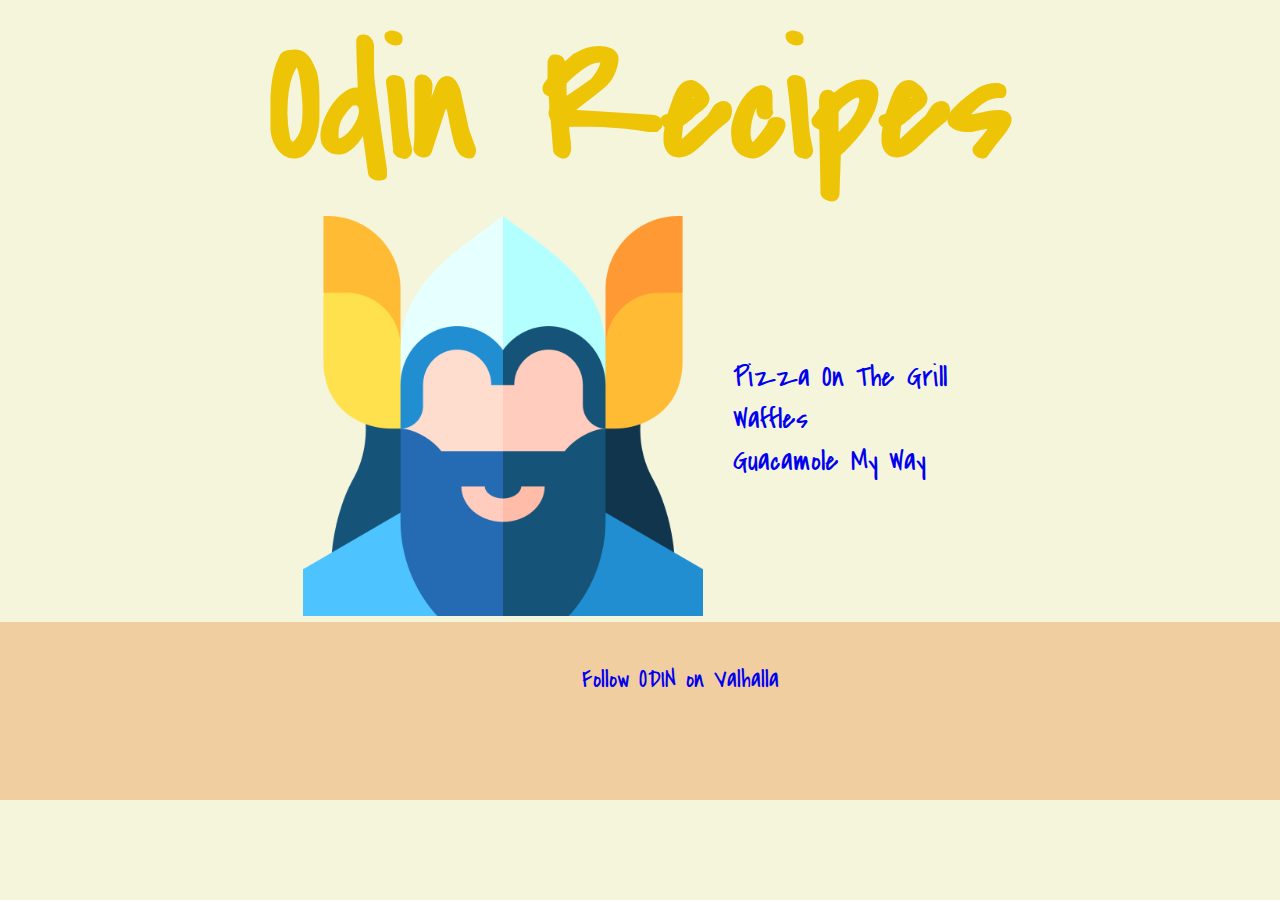
<file: index.html>
<!DOCTYPE html>
<html lang="en">

<head>
    <meta charset="UTF-8">
    <meta http-equiv="X-UA-Compatible" content="IE=edge">
    <meta name="viewport" content="width=device-width, initial-scale=1.0">
    <link rel="preconnect" href="https://fonts.googleapis.com">
    <link rel="preconnect" href="https://fonts.gstatic.com" crossorigin>
    <link href="https://fonts.googleapis.com/css2?family=Covered+By+Your+Grace&display=swap" rel="stylesheet">

    <link rel="stylesheet" href="./css/style.css">

    <title>Odin Recipes</title>
</head>

<body>
    <header>
        <h1>Odin Recipes</h1>
    </header>
    
    <div class="container">
        <div>
            <img class="odin" src="./img/odin.png" alt="odin's face">
        </div>
        
        <ul class="menu">
            <li><a href="./recipes/pizza.html">Pizza On The Grill</a></li>
            <li><a href="./recipes/waffles.html">Waffles</a></li>
            <li><a href="./recipes/guacamole.html">Guacamole My Way</a></li>
        </ul>
    </div>
    <footer class="foot">
        <a href="#"><p>Follow ODIN on Valhalla</p></a>
    </footer>

</body>

</html>
</file>
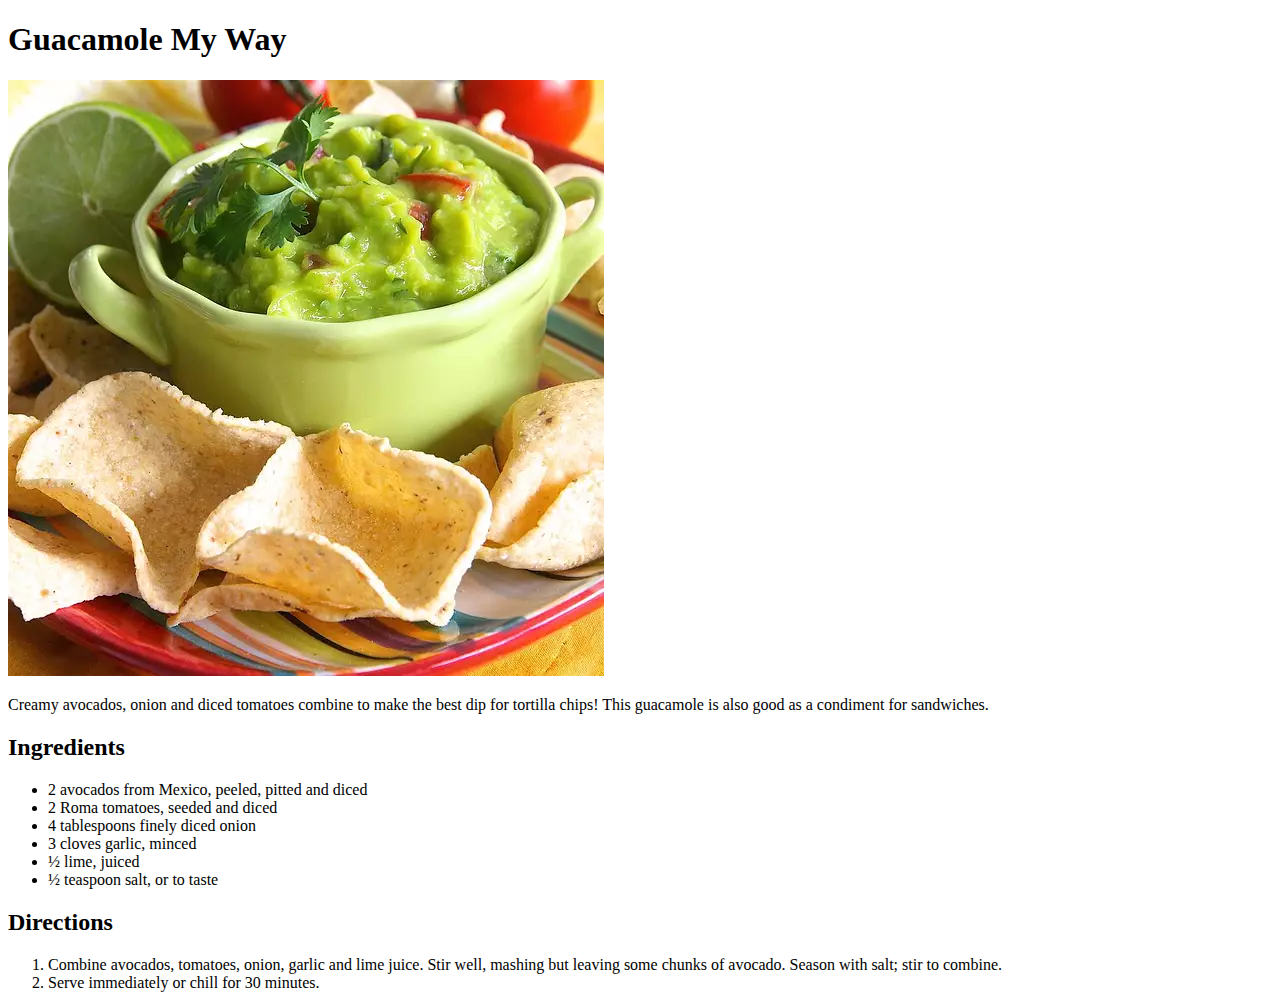
<file: recipes/guacamole.html>
<!DOCTYPE html>
<html lang="en">
<head>
    <meta charset="UTF-8">
    <meta http-equiv="X-UA-Compatible" content="IE=edge">
    <meta name="viewport" content="width=device-width, initial-scale=1.0">
    <title>Guacamole My Way</title>
</head>
<body>
    <h1>Guacamole My Way</h1>
    <img src="./img/guacamole.webp" alt="Guacamole with Nachos">
    
    <p>
        Creamy avocados, onion and diced tomatoes combine to make the best dip for tortilla chips! This guacamole is also good as a condiment for sandwiches.
    </p>

    <h2>Ingredients</h2>

    <ul>
        <li>2 avocados from Mexico, peeled, pitted and diced</li>
        <li>2 Roma tomatoes, seeded and diced</li>
        <li>4 tablespoons finely diced onion</li>
        <li>3 cloves garlic, minced</li>
        <li>½ lime, juiced</li>
        <li>½ teaspoon salt, or to taste</li>
    </ul>

    <h2>Directions</h2>

    <ol>
        <li>
            Combine avocados, tomatoes, onion, garlic and lime juice. Stir well, mashing but leaving some chunks of avocado. Season with salt; stir to combine.
        </li>
        <li>
            Serve immediately or chill for 30 minutes.
        </li>
    </ol>
    
</body>
</html>
</file>
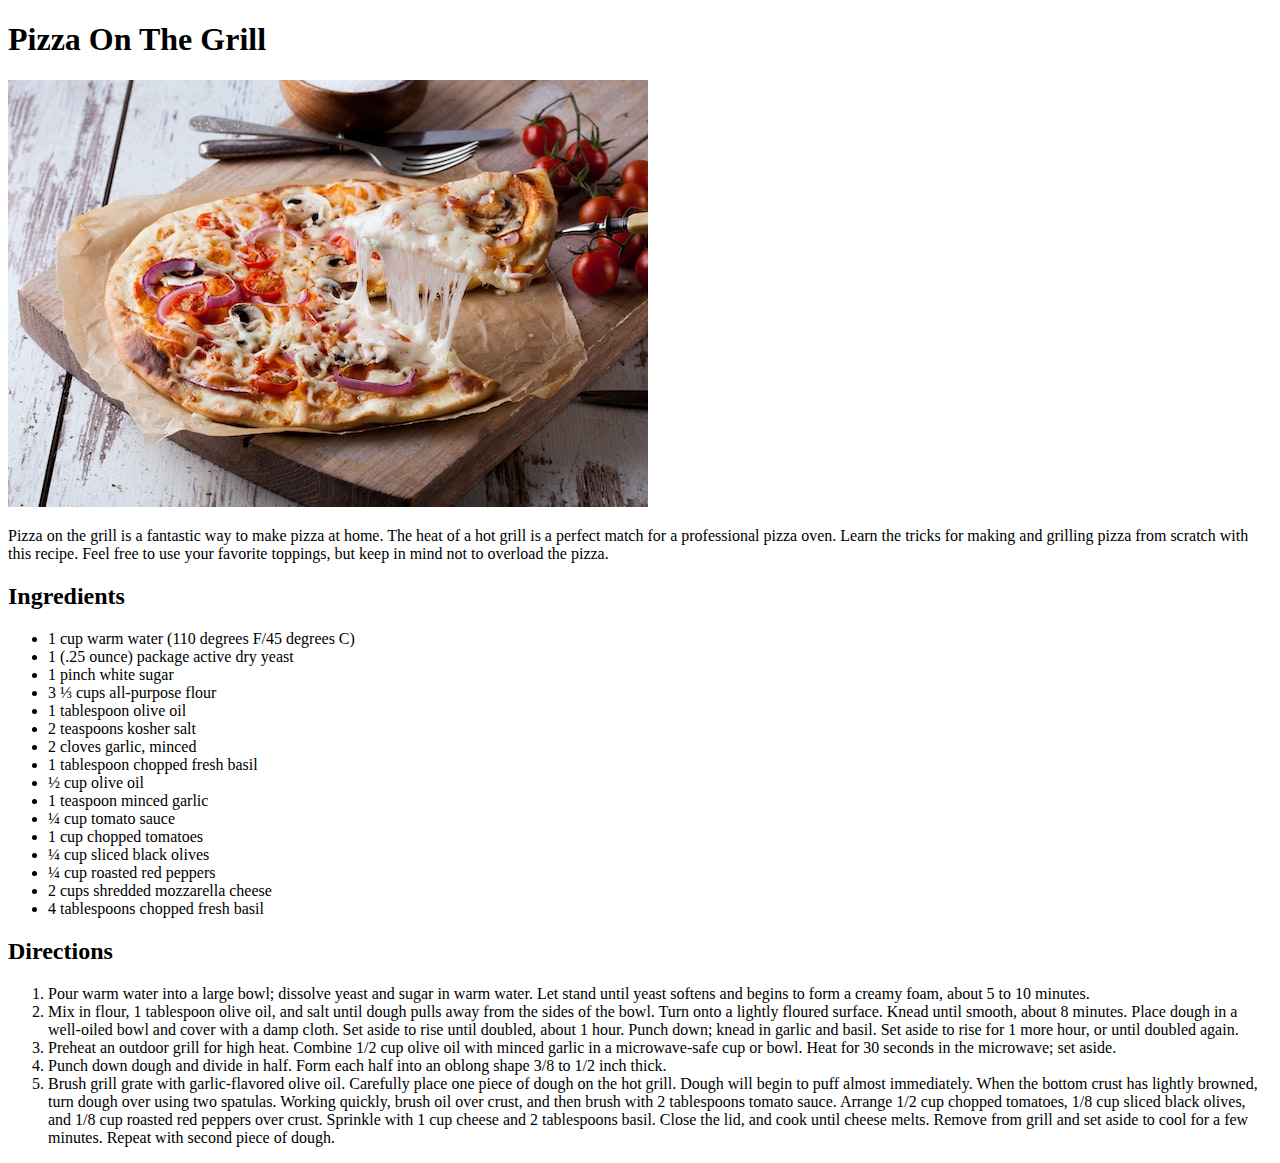
<file: recipes/pizza.html>
<!DOCTYPE html>
<html lang="en">
<head>
    <meta charset="UTF-8">
    <meta http-equiv="X-UA-Compatible" content="IE=edge">
    <meta name="viewport" content="width=device-width, initial-scale=1.0">
    <title>Pizza on the grill</title>
</head>
<body>
    <h1>Pizza On The Grill</h1>
    <img src="./img/pizza.jpg" alt="pizza a punto de ser servida, con su queso derretido">
    
    <p>
        Pizza on the grill is a fantastic way to make pizza at home. The heat of a hot grill is a perfect match for a professional pizza oven. Learn the tricks for making and grilling pizza from scratch with this recipe. Feel free to use your favorite toppings, but keep in mind not to overload the pizza.
    </p>

    <h2>Ingredients</h2>

    <ul>
        <li>1 cup warm water (110 degrees F/45 degrees C)</li>
        <li>1 (.25 ounce) package active dry yeast</li>
        <li>1 pinch white sugar</li>
        <li>3 ⅓ cups all-purpose flour</li>
        <li>1 tablespoon olive oil</li>
        <li>2 teaspoons kosher salt</li>
        <li>2 cloves garlic, minced</li>
        <li>1 tablespoon chopped fresh basil</li>
        <li>½ cup olive oil</li>
        <li>1 teaspoon minced garlic</li>
        <li>¼ cup tomato sauce</li>
        <li>1 cup chopped tomatoes</li>
        <li>¼ cup sliced black olives</li>
        <li>¼ cup roasted red peppers</li>
        <li>2 cups shredded mozzarella cheese</li>
        <li>4 tablespoons chopped fresh basil</li>
    </ul>

    <h2>Directions</h2>

    <ol>
        <li>
            Pour warm water into a large bowl; dissolve yeast and sugar in warm water. Let stand until yeast softens and begins to form a creamy foam, about 5 to 10 minutes.
        </li>
        <li>
            Mix in flour, 1 tablespoon olive oil, and salt until dough pulls away from the sides of the bowl. Turn onto a lightly floured surface. Knead until smooth, about 8 minutes. Place dough in a well-oiled bowl and cover with a damp cloth. Set aside to rise until doubled, about 1 hour. Punch down; knead in garlic and basil. Set aside to rise for 1 more hour, or until doubled again.
        </li>
        <li>
            Preheat an outdoor grill for high heat. Combine 1/2 cup olive oil with minced garlic in a microwave-safe cup or bowl. Heat for 30 seconds in the microwave; set aside.
        </li>
        <li>
            Punch down dough and divide in half. Form each half into an oblong shape 3/8 to 1/2 inch thick.
        </li>
        <li>
            Brush grill grate with garlic-flavored olive oil. Carefully place one piece of dough on the hot grill. Dough will begin to puff almost immediately. When the bottom crust has lightly browned, turn dough over using two spatulas. Working quickly, brush oil over crust, and then brush with 2 tablespoons tomato sauce. Arrange 1/2 cup chopped tomatoes, 1/8 cup sliced black olives, and 1/8 cup roasted red peppers over crust. Sprinkle with 1 cup cheese and 2 tablespoons basil. Close the lid, and cook until cheese melts. Remove from grill and set aside to cool for a few minutes. Repeat with second piece of dough.
        </li>
    </ol>
    
</body>
</html>
</file>
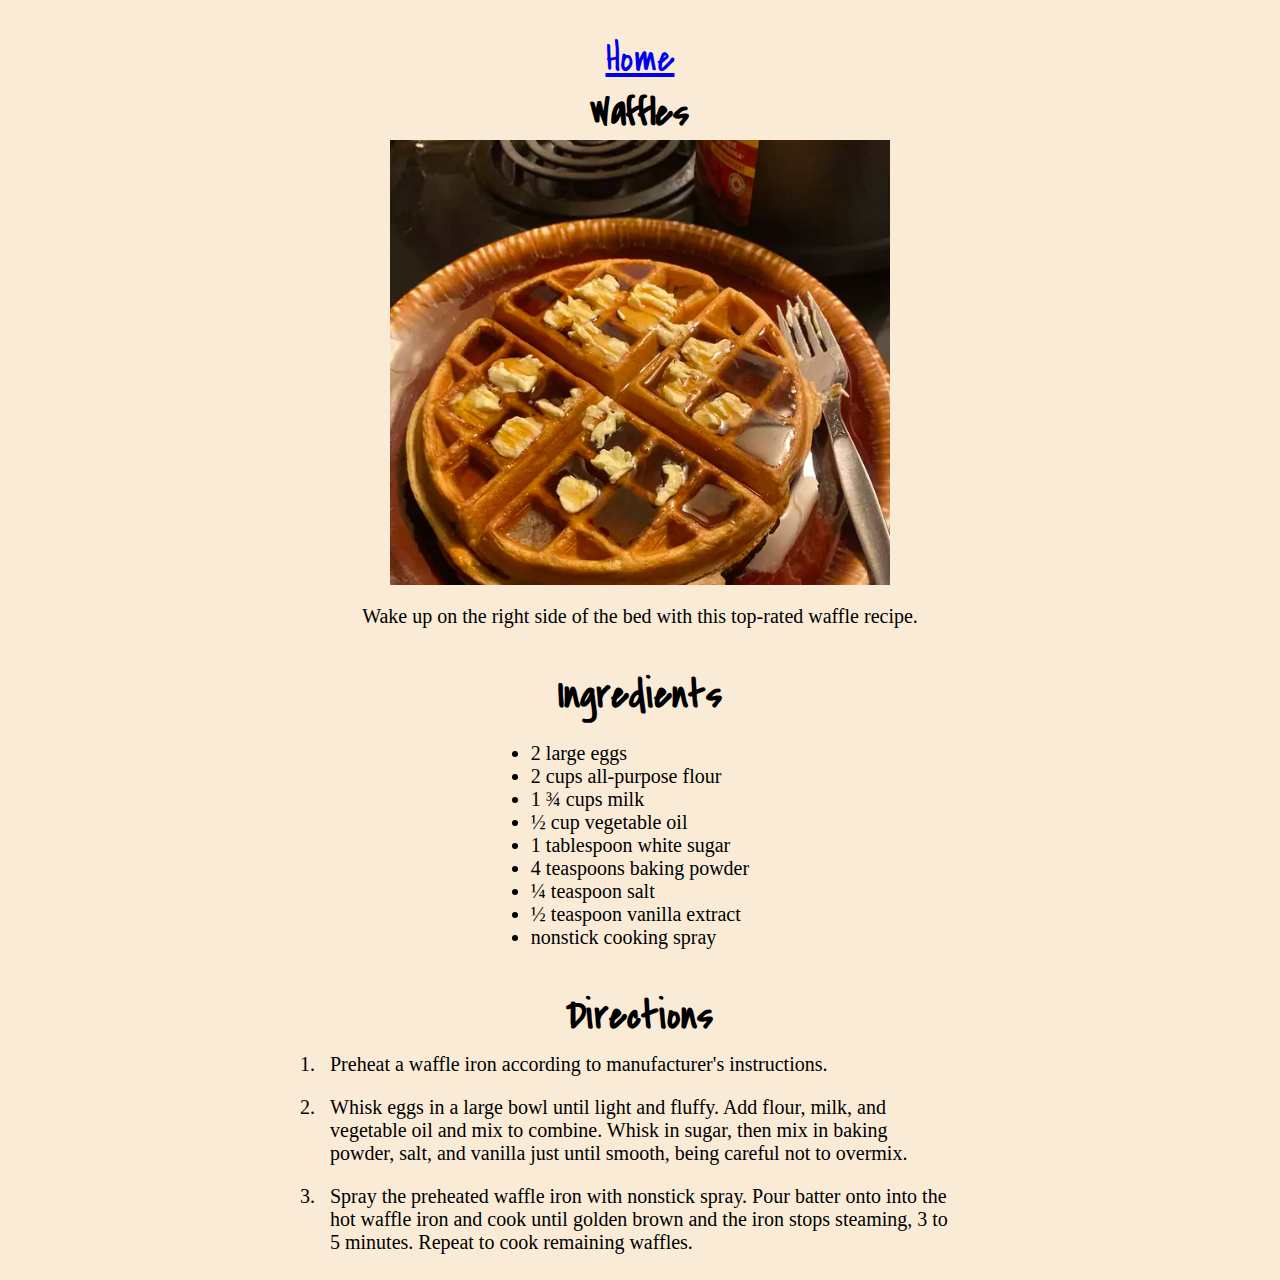
<file: recipes/waffles.html>
<!DOCTYPE html>
<html lang="en">

<head>
    <meta charset="UTF-8">
    <meta http-equiv="X-UA-Compatible" content="IE=edge">
    <meta name="viewport" content="width=device-width, initial-scale=1.0">

    <link rel="preconnect" href="https://fonts.googleapis.com">
    <link rel="preconnect" href="https://fonts.gstatic.com" crossorigin>
    <link href="https://fonts.googleapis.com/css2?family=Covered+By+Your+Grace&display=swap" rel="stylesheet">

    <link rel="stylesheet" href="./css/style.css">
    <title>Waffles</title>
</head>

<body>

    <div class="container">
        <header>
            <a href="../index.html">Home</a>
            <h1>Waffles</h1>
        </header>


        <img class="main-photo" src="./img/waffles.webp" alt="Delicios Waffle with chocolate and butter">

        <p>
            Wake up on the right side of the bed with this top-rated waffle recipe.
        </p>

        <h2>Ingredients</h2>

        <ul>
            <li>2 large eggs</li>
            <li>2 cups all-purpose flour</li>
            <li>1 ¾ cups milk</li>
            <li>½ cup vegetable oil</li>
            <li>1 tablespoon white sugar</li>
            <li>4 teaspoons baking powder</li>
            <li>¼ teaspoon salt</li>
            <li>½ teaspoon vanilla extract</li>
            <li>nonstick cooking spray</li>
        </ul>

        <h2>Directions</h2>

        <ol>
            <li>
                Preheat a waffle iron according to manufacturer's instructions.
            </li>
            <li>
                Whisk eggs in a large bowl until light and fluffy. Add flour, milk, and vegetable oil and mix to
                combine. Whisk in sugar, then mix in baking powder, salt, and vanilla just until smooth, being careful
                not to overmix.
            </li>
            <li>
                Spray the preheated waffle iron with nonstick spray. Pour batter onto into the hot waffle iron and cook
                until golden brown and the iron stops steaming, 3 to 5 minutes. Repeat to cook remaining waffles.
            </li>
        </ol>
    </div>
</body>

</html>
</file>
<file: css/style.css>
* {
    margin: 0;
    padding: 0;
}

body {
    display: flex;
    justify-content: center;
    flex-direction: column;
    background-color: beige;
    width: 100%;
    height: 800px;
    font-family: 'Covered By Your Grace', cursive, sans-serif;
}

a:link,  a:visited {
    text-decoration:none;
}

a:hover {
    text-decoration: underline;
}

h1 {
    text-align: center;
    color: rgb(238, 196, 7);
    font-size: 160px;
    font-weight: bold;
}

.container {
    display: flex;
    flex-direction: row;
    justify-content: center;
    align-items: center;
}

.menu {
    list-style: none;
    font-size: 30px;
    padding: 0 1em;
}

.odin {
    width: 400px;
    height: auto;
}

.foot {
    background-color: rgb(241, 206, 160);
    width: 100%;
    height: 100%;
    font-size: 25px;
    text-align: center;
    padding: 40px;
}
</file>
<file: recipes/css/style.css>
* {
    margin: 0;
    padding: 0;
}

body {
    display: flex;
    justify-content: center;
    background-color: antiquewhite;
}

header {
    display: flex;
    flex-direction: column;
    align-items: center;
}

h1 {
    text-align: left;
}

.container {
    display: flex;
    flex-direction: column;
    align-items: center;
    width: 50%;
    padding: 1em;
}

h1, h2, a {
    font-family: 'Covered By Your Grace', cursive, sans-serif;
    font-size: 40px;
}

.main-photo {
    width: 500px;
    height: auto;
}
p, h2, ul, header {
    padding-top: 1em;
} 
p, ul, ol {
    font-size: 20px;
}

ol>li {
    padding: 0.5em;
}
</file>
